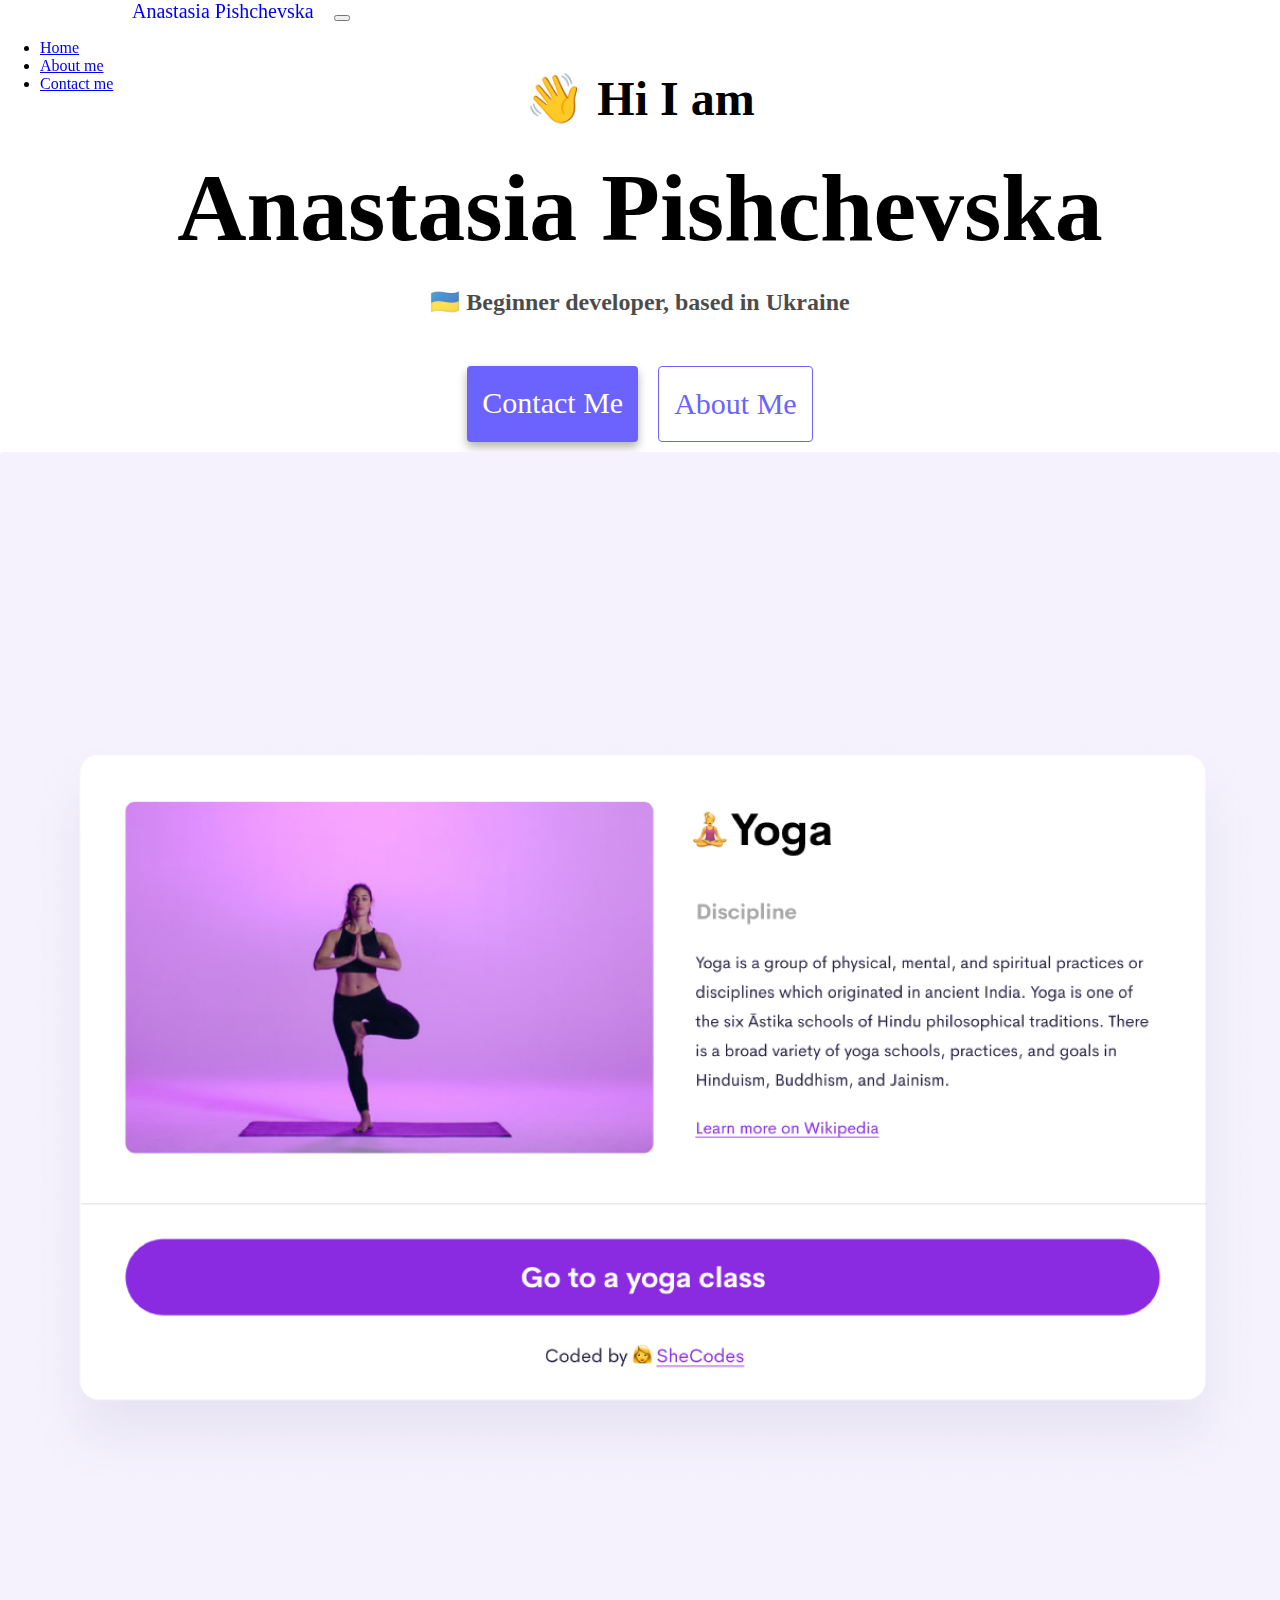
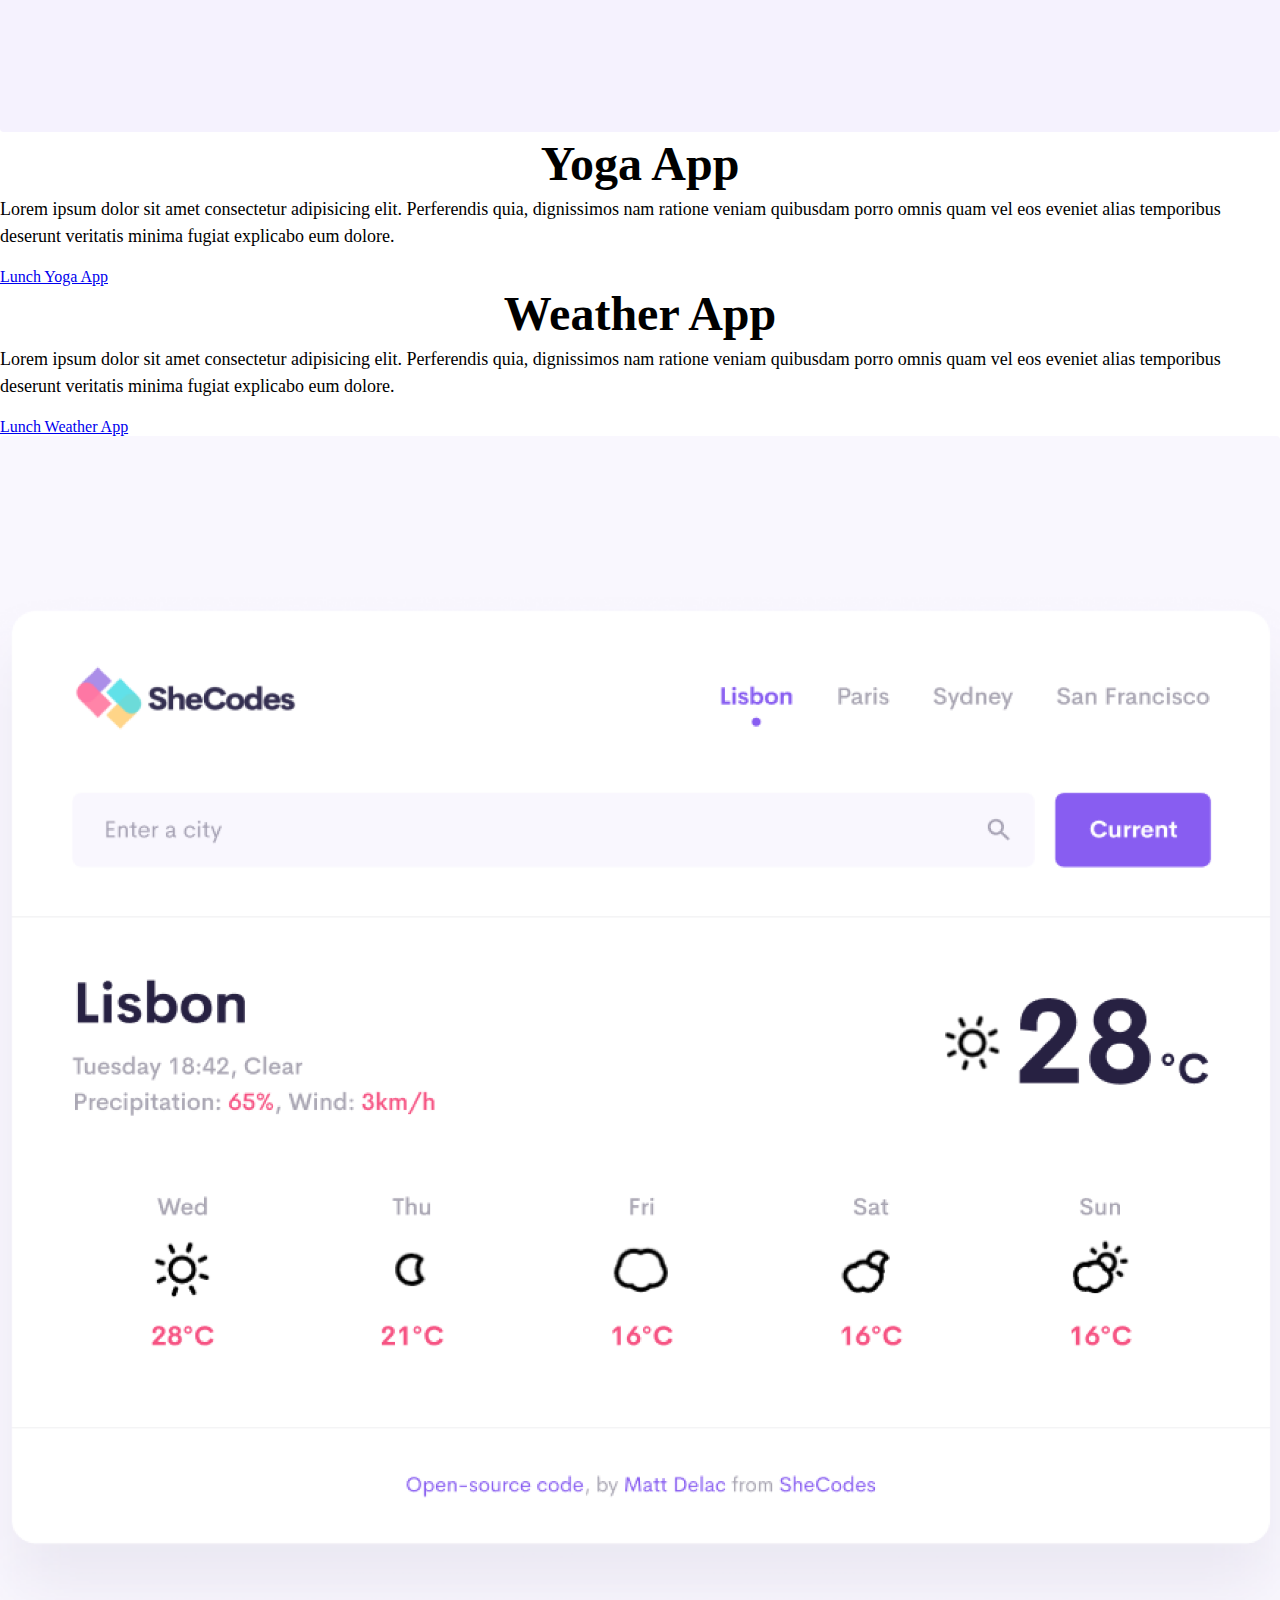
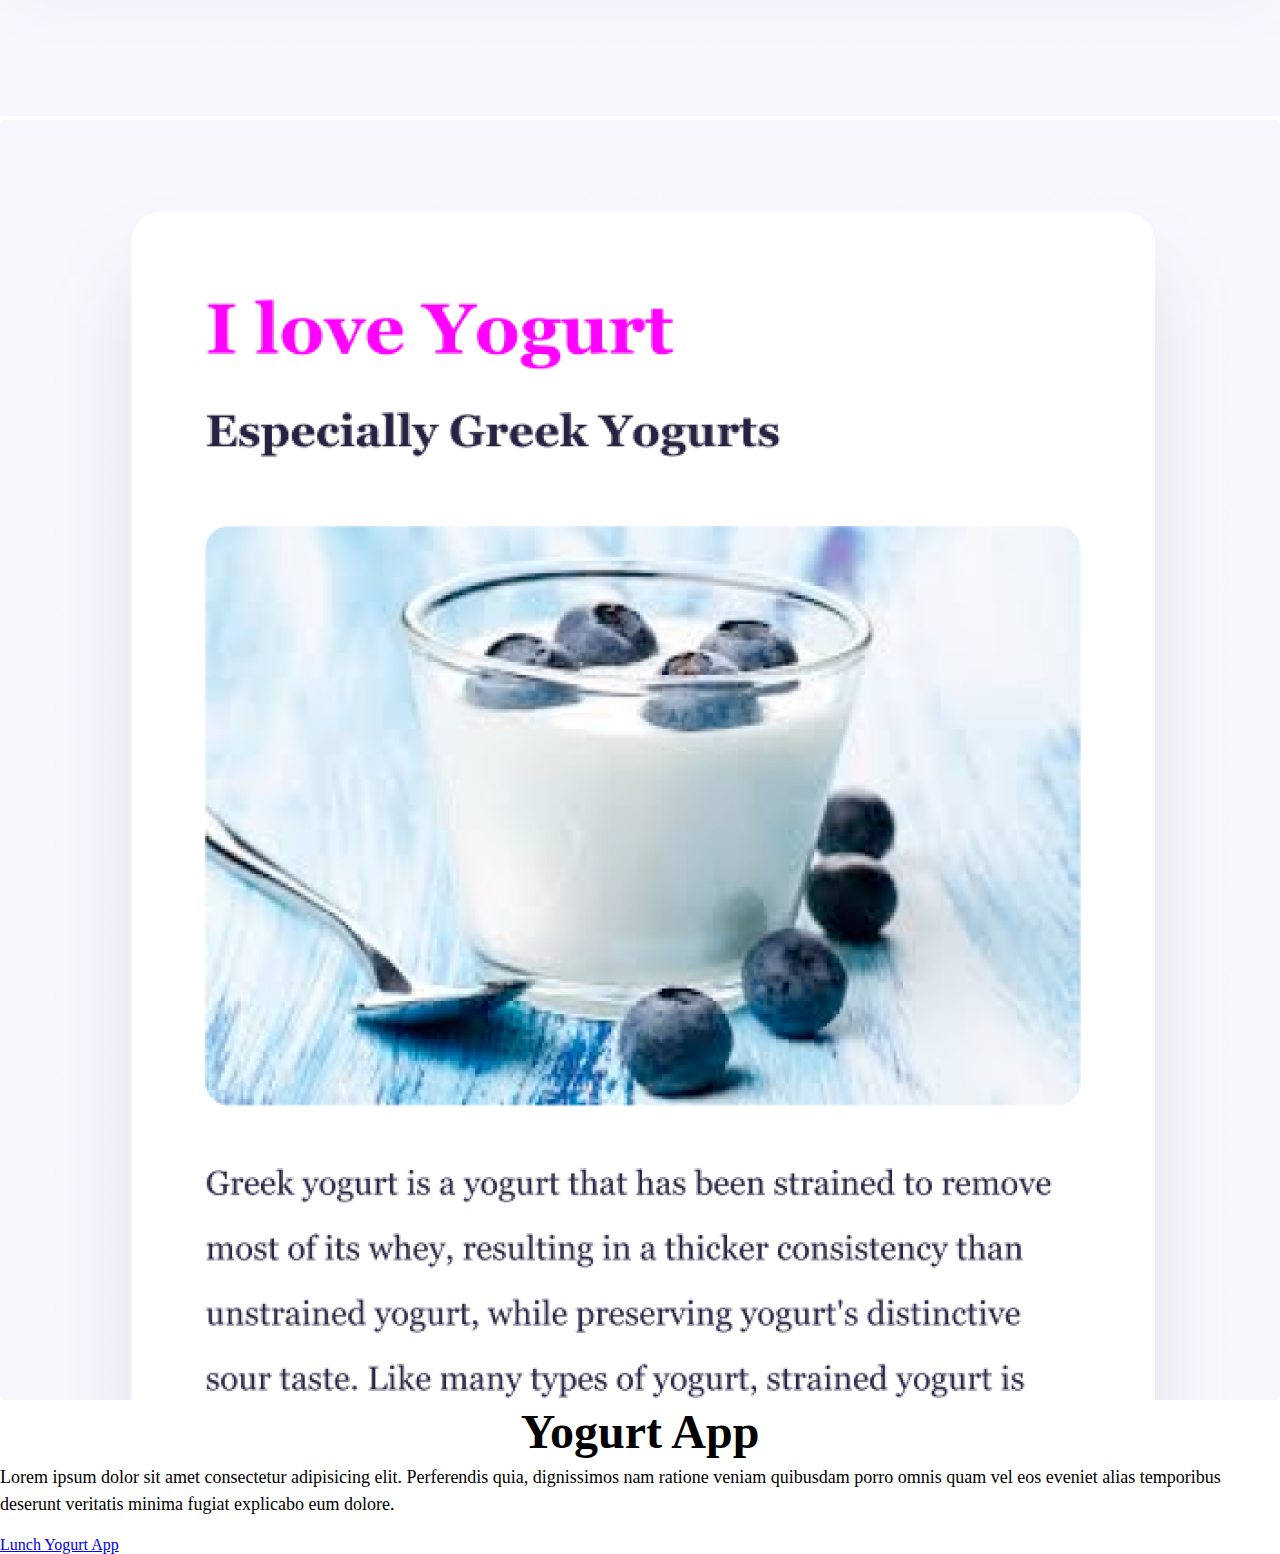
<file: index.html>
<!DOCTYPE html>
<html lang="en">
  <head>
    <meta charset="UTF-8" />
    <meta http-equiv="X-UA-Compatible" content="IE=edge" />
    <meta name="viewport" content="width=device-width, initial-scale=1.0" />

    <link
      href="https://cdn.jsdelivr.net/npm/bootstrap@5.2.0/dist/css/bootstrap.min.css"
      rel="stylesheet"
      integrity="sha384-gH2yIJqKdNHPEq0n4Mqa/HGKIhSkIHeL5AyhkYV8i59U5AR6csBvApHHNl/vI1Bx"
      crossorigin="anonymous"
    />
    <script
      src="https://cdn.jsdelivr.net/npm/bootstrap@5.2.0/dist/js/bootstrap.bundle.min.js"
      integrity="sha384-A3rJD856KowSb7dwlZdYEkO39Gagi7vIsF0jrRAoQmDKKtQBHUuLZ9AsSv4jD4Xa"
      crossorigin="anonymous"
    ></script>
    <link rel="stylesheet" href="style.css" />
    <meta name="description" content="Anastasia Pishchevska is a Beginner developer, based in Europe, check out her projects and contact her"/>
    <title>Beginner developer - Anastasia Pishchevska</title>
  </head>
  <body>
    <nav class="navbar fixed-top navbar navbar-expand-lg navbar-light bg-light">
      <div class="container-fluid">
        <a class="navbar-brand" href="index.html">Anastasia Pishchevska</a>
        <button
          class="navbar-toggler"
          type="button"
          data-bs-toggle="collapse"
          data-bs-target="#navbarNav"
          aria-controls="navbarNav"
          aria-expanded="false"
          aria-label="Toggle navigation"
        >
          <span class="navbar-toggler-icon"></span>
        </button>
        <div class="collapse navbar-collapse" id="navbarNav">
          <ul class="navbar-nav">
            <li class="nav-item">
              <a
                class="nav-link active"
                aria-current="page"
                href="index.html"
                title="Home"
                >Home</a
              >
            </li>
            <li class="nav-item">
              <a class="nav-link" href="about.html" title="About">About me</a>
            </li>
            <li class="nav-item">
              <a class="nav-link" href="about.html" title="Contact"
                >Contact me</a
              >
            </li>
          </ul>
        </div>
      </div>
    </nav>
    <h2 class="text-center pt-4">👋 Hi I am</h2>
    <h1 class="text-center mb-3">Anastasia Pishchevska</h1>
    <h3 class="text-center">
      🇺🇦 Beginner developer, based in Ukraine
    </h3>
    <div class="navigation-links mb-5">
        <a href="/about.html#contact" title="Contact Me Zhukova" class="contact-link">Contact me</a>
  
        <a href="/about.html" title="About Me Zhukova" class="about-link">About me</a>
      </div>
  
      <div class="container">
        <div class="row mt-5">
          <div class="col-md-6">
            <img src="/images/yoga.png" alt="Yoga image" class="img-fluid rounded d-none d-sm-block" />
          </div>
          <div class="col-md-6">
            <h2 class="mb-3">Yoga App</h2>
            <p>
              Lorem ipsum dolor sit amet consectetur adipisicing elit. Perferendis
              quia, dignissimos nam ratione veniam quibusdam porro omnis quam vel
              eos eveniet alias temporibus deserunt veritatis minima fugiat
              explicabo eum dolore.
            </p>
  
            <div class="mt-5">
              <a class="btn btn-primary" id="project-link" href="#" title="Yoga App" role="button">Lunch Yoga App</a>
            </div>
          </div>
        </div>
        <div class="container">
          <div class="row mt-5">
            <div class="col-md-6">
              <h2>Weather App</h2>
              <p>
                Lorem ipsum dolor sit amet consectetur adipisicing elit.
                Perferendis quia, dignissimos nam ratione veniam quibusdam porro
                omnis quam vel eos eveniet alias temporibus deserunt veritatis
                minima fugiat explicabo eum dolore.
              </p>
              <div class="mt-5">
                <a class="btn btn-primary"  id="project-link" href="#"  title="Weather App" role="button"
                  >Lunch Weather App</a
                >
              </div>
            </div>
            <div class="col-md-6">
              <img src="/images/weather.png" alt="weather image" class="img-fluid rounded d-none d-sm-block" />
            </div>
          </div>
        </div>
        <div class="container">
            <div class="row mt-5">
              <div class="col-md-6">
                <img src="/images/yogurt.png" alt="Yogurt image" class="img-fluid rounded d-none d-sm-block" />
              </div>
              <div class="col-md-6">
                <h2 class="mb-3">Yogurt App</h2>
                <p>
                  Lorem ipsum dolor sit amet consectetur adipisicing elit. Perferendis
                  quia, dignissimos nam ratione veniam quibusdam porro omnis quam vel
                  eos eveniet alias temporibus deserunt veritatis minima fugiat
                  explicabo eum dolore.
                </p>
      
                <div class="mt-5">
                  <a class="btn btn-primary" id="project-link" href="#" title="Yogurt App" role="button">Lunch Yogurt App</a>
                </div>
              </div>
            </div>
        </div>
      
    </body>
  </html>
</file>
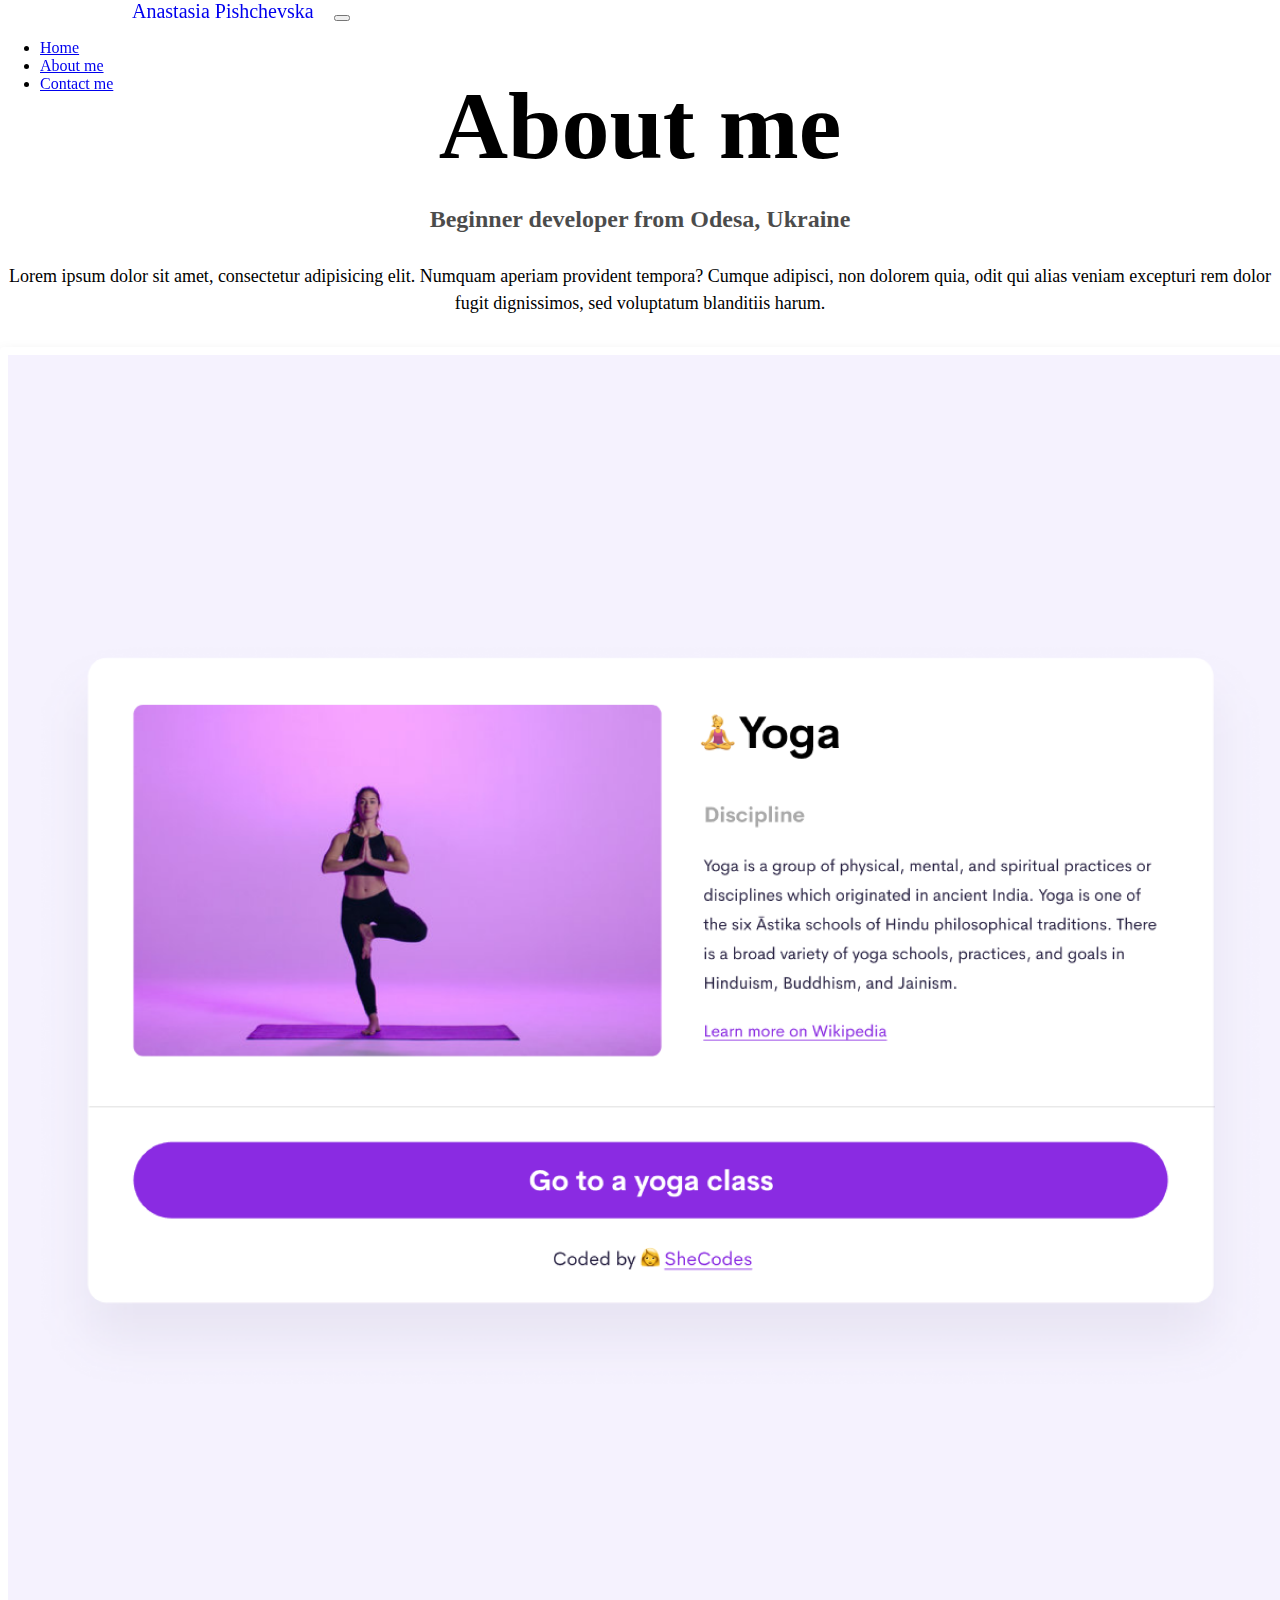
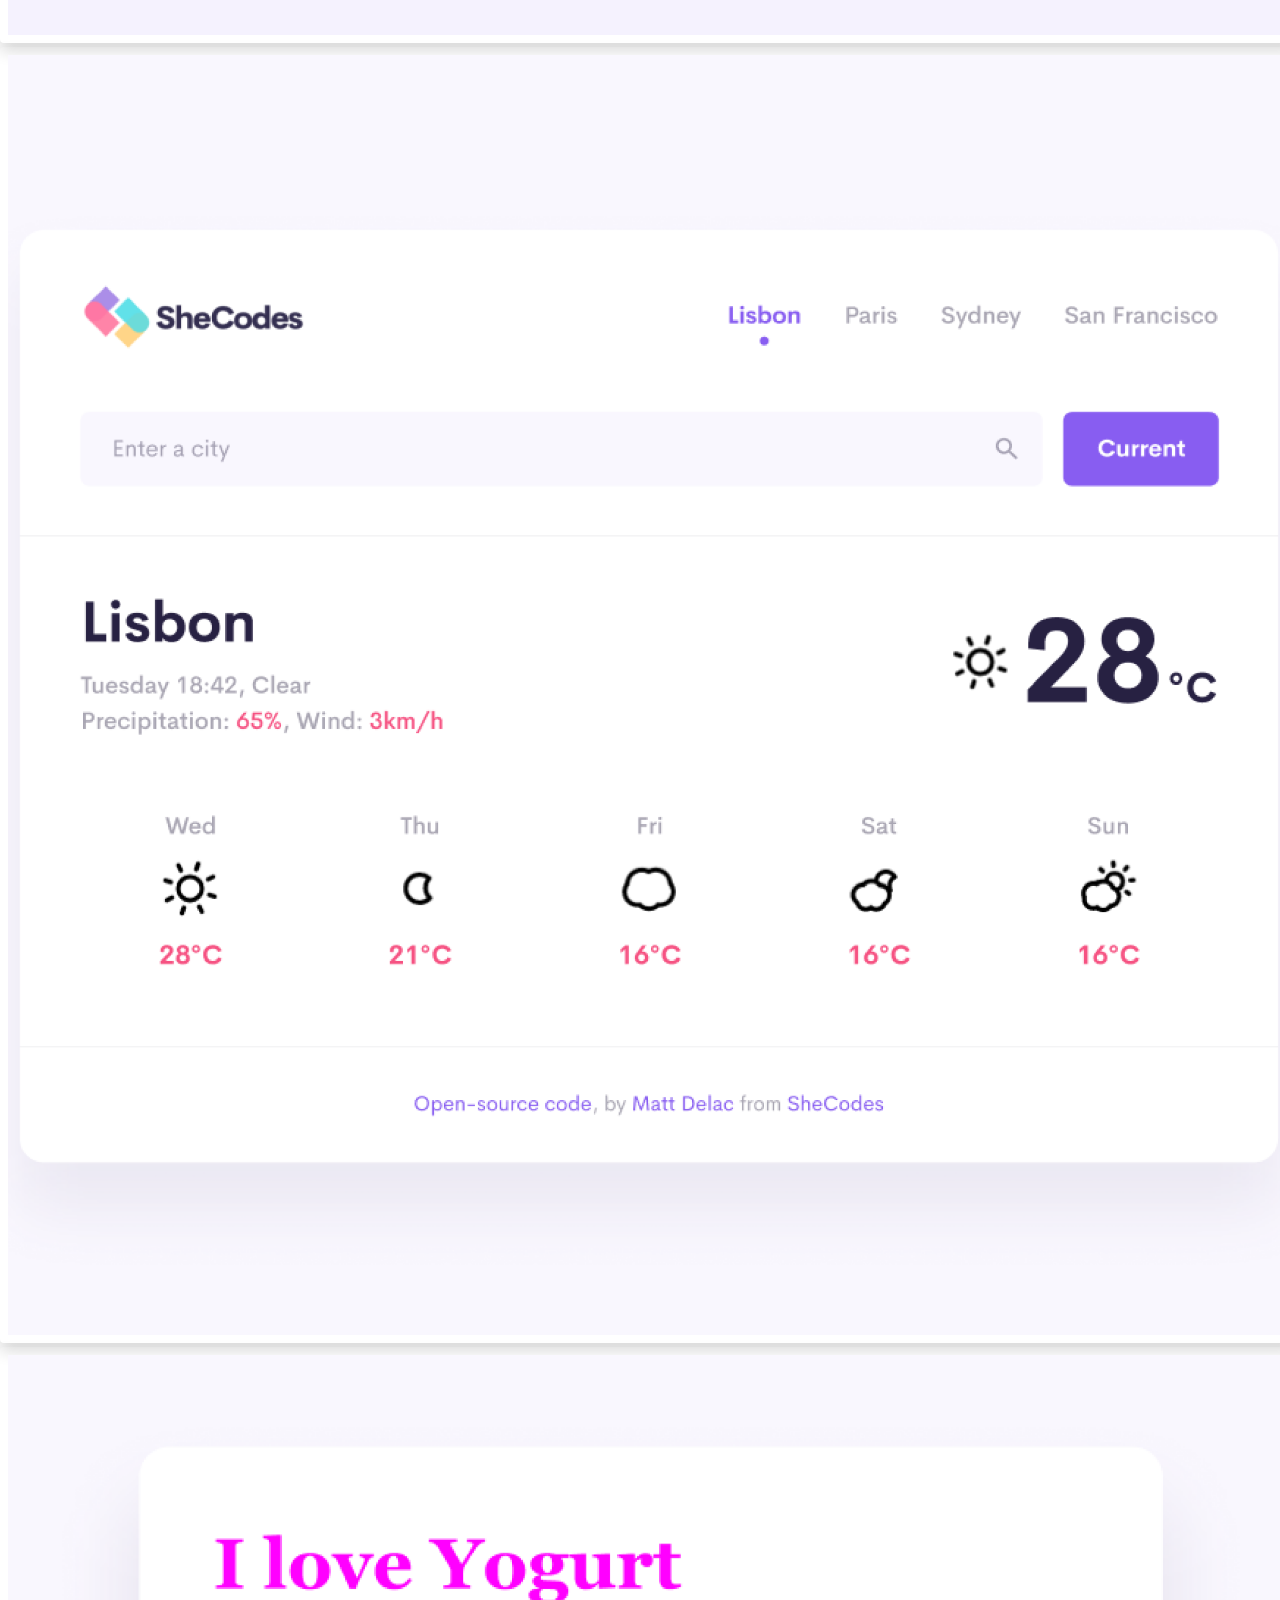
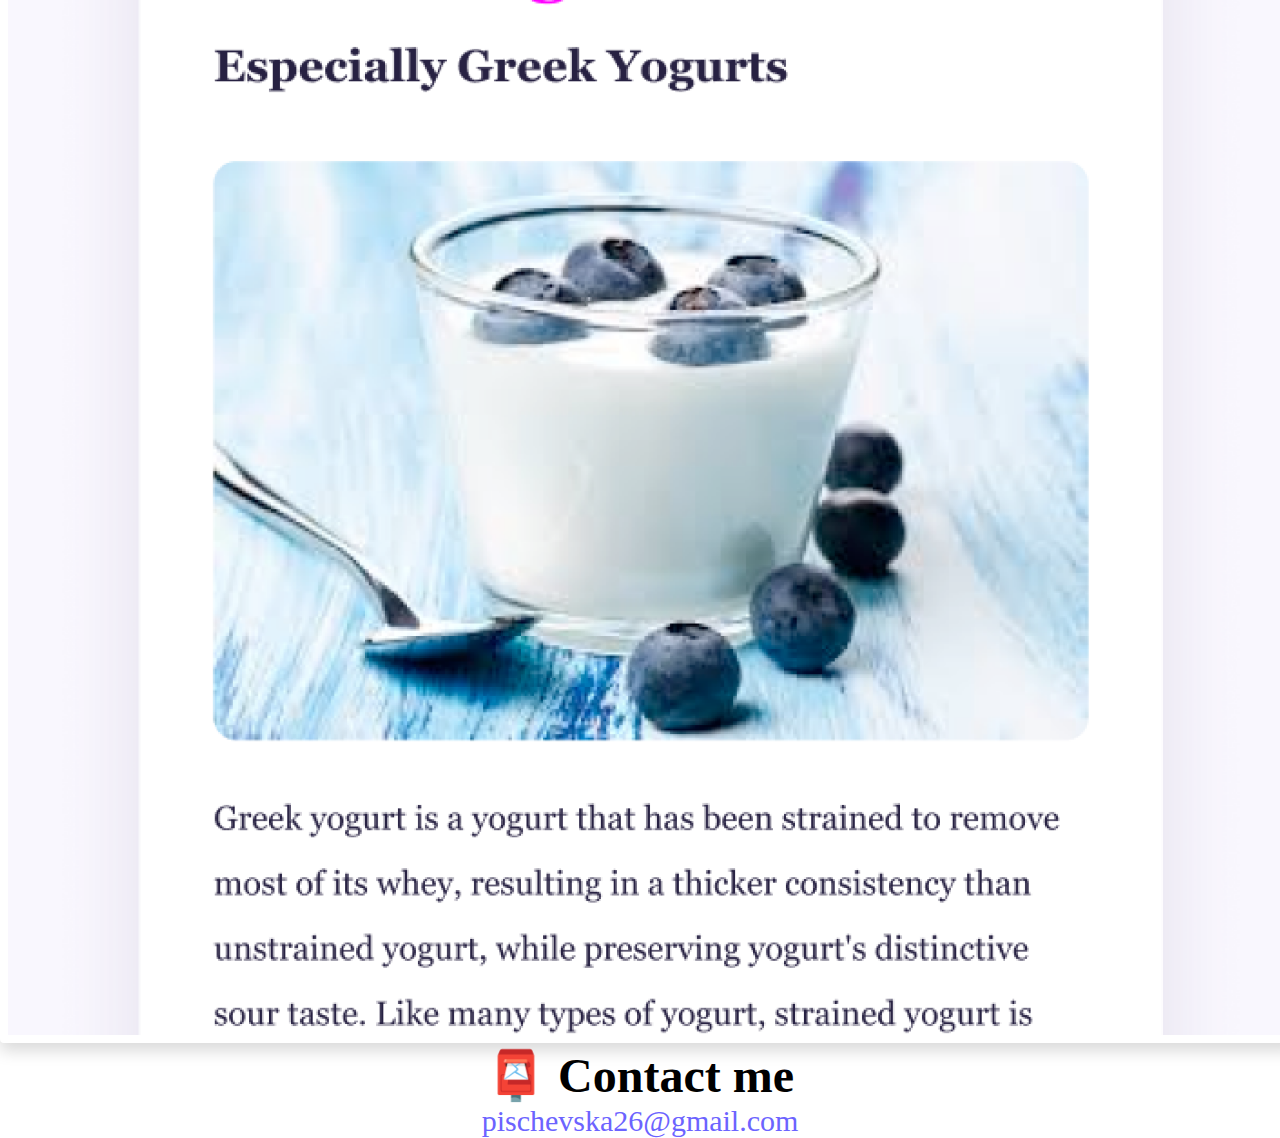
<file: about.html>
<!DOCTYPE html>
<html lang="en">
  <head>
    <meta charset="UTF-8" />
    <meta http-equiv="X-UA-Compatible" content="IE=edge" />
    <meta name="viewport" content="width=device-width, initial-scale=1.0" />
    <script
      src="https://cdn.jsdelivr.net/npm/bootstrap@5.2.0/dist/js/bootstrap.bundle.min.js"
      integrity="sha384-A3rJD856KowSb7dwlZdYEkO39Gagi7vIsF0jrRAoQmDKKtQBHUuLZ9AsSv4jD4Xa"
      crossorigin="anonymous"
    ></script>
    <link
      href="https://cdn.jsdelivr.net/npm/bootstrap@5.2.0/dist/css/bootstrap.min.css"
      rel="stylesheet"
      integrity="sha384-gH2yIJqKdNHPEq0n4Mqa/HGKIhSkIHeL5AyhkYV8i59U5AR6csBvApHHNl/vI1Bx"
      crossorigin="anonymous"
    />
    <link rel="stylesheet" href="style.css" />
    <meta: name="description" content="SheCodes Bootstrap / Responsive Grids and Images"/>
    <title>Anastasia Pishchevska</title>
</head>
  <body>
      <nav class="navbar fixed-top navbar navbar-expand-lg navbar-light bg-light">
          <div class="container-fluid">
            <a class="navbar-brand" href="index.html">Anastasia Pishchevska</a>
            <button
              class="navbar-toggler"
              type="button"
              data-bs-toggle="collapse"
              data-bs-target="#navbarNav"
              aria-controls="navbarNav"
              aria-expanded="false"
              aria-label="Toggle navigation"
            >
              <span class="navbar-toggler-icon"></span>
            </button>
            <div class="collapse navbar-collapse" id="navbarNav">
              <ul class="navbar-nav">
                <li class="nav-item">
                  <a class="nav-link active" aria-current="page" href="index.html"
                  title="Developer K. Michel">Home</a
                  >
                </li>
                <li class="nav-item">
                  <a class="nav-link" href="about.html" title="Developer K. Michel">About me</a>
                </li>
                <li class="nav-item">
                  <a class="nav-link" href="about.html" title="Developer K. Michel">Contact me</a>
                </li>
              </ul>
            </div>
          </div>
        </nav>
    <h1 class="text-center mt-8">About me</h1>
    <h3>Beginner developer from Odesa, Ukraine</h3>
    <p class="about-me-intro text-center">
        Lorem ipsum dolor sit amet, consectetur adipisicing elit. Numquam aperiam provident tempora? Cumque adipisci, non dolorem quia, odit qui alias veniam excepturi rem dolor fugit dignissimos, sed voluptatum blanditiis harum.
</p>
    <div class="container text-center">
      <div class="row">
        <div class="col-sm-4">
          <img src="images/yoga.png" class="img-fluid p-2 shadow rounded" alt="Yoga Pic" />
        </div>
        <div class="col-sm-4">
          <img src="images/weather.png" class="img-fluid p-2 shadow rounded" alt="Weather Pic"/>
        </div>
        <div class="col-sm-4">
          <img src="images/yogurt.png" class="img-fluid p-2 shadow rounded" alt="Yogurt Pic" />
        </div>
      </div>
      <div id="contact">
        <h2 class="mt-3">📮 Contact me</h2>
        <a class="email-link" href="mailto:pischevska26@gmail.com" title="Email" 
          >pischevska26@gmail.com</a
        >
      </div>
  </body>
</html>
</file>
<file: style.css>
:root {
    --primary-color: #6c63ff;
    --secondary-color: #f5f2fe;
    --box-shadow: 0 5px 10px rgba(0, 0, 0, 0.3);
  }
  body {
    margin: 70px auto 0px;
  }
  
  h2,
  h3 {
    text-align: center !important;
    margin: 0px;
  }
  
  h1 {
    font-size: 96px;
    text-align: center !important;
    margin: 25px;
  }
  
  h2 {
    font-size: 48px;
    text-align: center !important;
  }
  
  h3 {
    font-size: 24px;
    opacity: 0.7;
    text-align: center !important;
  }
  
  p {
    border-radius: 4px;
    font-size: 18px;
    line-height: 1.5;
    text-align: left !important;
    margin-top: 5px;
  }
  
  .about-me-intro {
    font-size: 18px;
    line-height: 1.5;
    text-align: center !important;
    display: flex;
    margin: 30px 0;
  }
  
  .navigation-links {
    display: flex;
    margin-top: 40px;
    justify-content: center;
  }
  
  .navigation-links a {
    margin: 10px;
    border-radius: 4px;
    padding: 20px 15px;
    text-decoration: none;
    text-transform: capitalize;
  }
  
  .contact-link {
    background: var(--primary-color);
    box-shadow: var(--box-shadow);
    color: white;
    font-size: 30px;
  }
  
  .about-link {
    color: var(--primary-color);
    border: 1px solid var(--primary-color);
    font-size: 30px;
  }
  
  .homepage-link {
    color: var(--primary-color);
    text-align: center;
    display: block;
  }
  
  .email-link {
    display: flex;
    justify-content: center;
    color: var(--primary-color);
    font-size: 30px;
    text-decoration: none;
  }
  
  .email-link:hover {
    text-decoration: underline;
  }
  
  .fixed-top {
    position: fixed;
    top: 0;
    right: 0;
    left: 0;
    z-index: 1030;
  }
  
  .img-fluid {
    max-width: 100%;
    height: auto;
  }
  
  .rounded {
    border-radius: 0.25rem !important;
  }
  
  .app-link {
    border-radius: 4px;
    padding: 20px 15px;
    text-decoration: none;
    text-transform: capitalize;
    background: var(--primary-color);
    box-shadow: var(--box-shadow);
    margin-top: 10px;
    font-size: 30px;
  }
  
  .shadow {
    box-shadow: 0 0.5rem 1rem rgba(0, 0, 0, 0.15) !important;
  }
  
  .p-2 {
    padding: 0.5rem !important;
  }
  
  .app-titles {
    font-size: 48px;
    font-weight: 500;
  }
  
  .navbar-brand {
    padding-top: 0.25rem;
    padding-bottom: 0.25rem;
    margin-right: 1rem;
    margin-left: 8.25rem;
    font-size: 1.25rem;
    text-decoration: none;
    white-space: nowrap;
  }
  
  @media (max-width: 576px) {
    h1 {
      font-size: 48px;
      line-height: 1.5;
    }
    h2 {
      font-size: 32px;
    }
    p {
      text-align: center;
    }
    #project-link {
      display: block;
      text-align: center;
      margin: 0 20px;
    }
    .contact-link {
      font-size: 15px;
    }
    .about-link {
      font-size: 15px;
    }
  }
</file>
